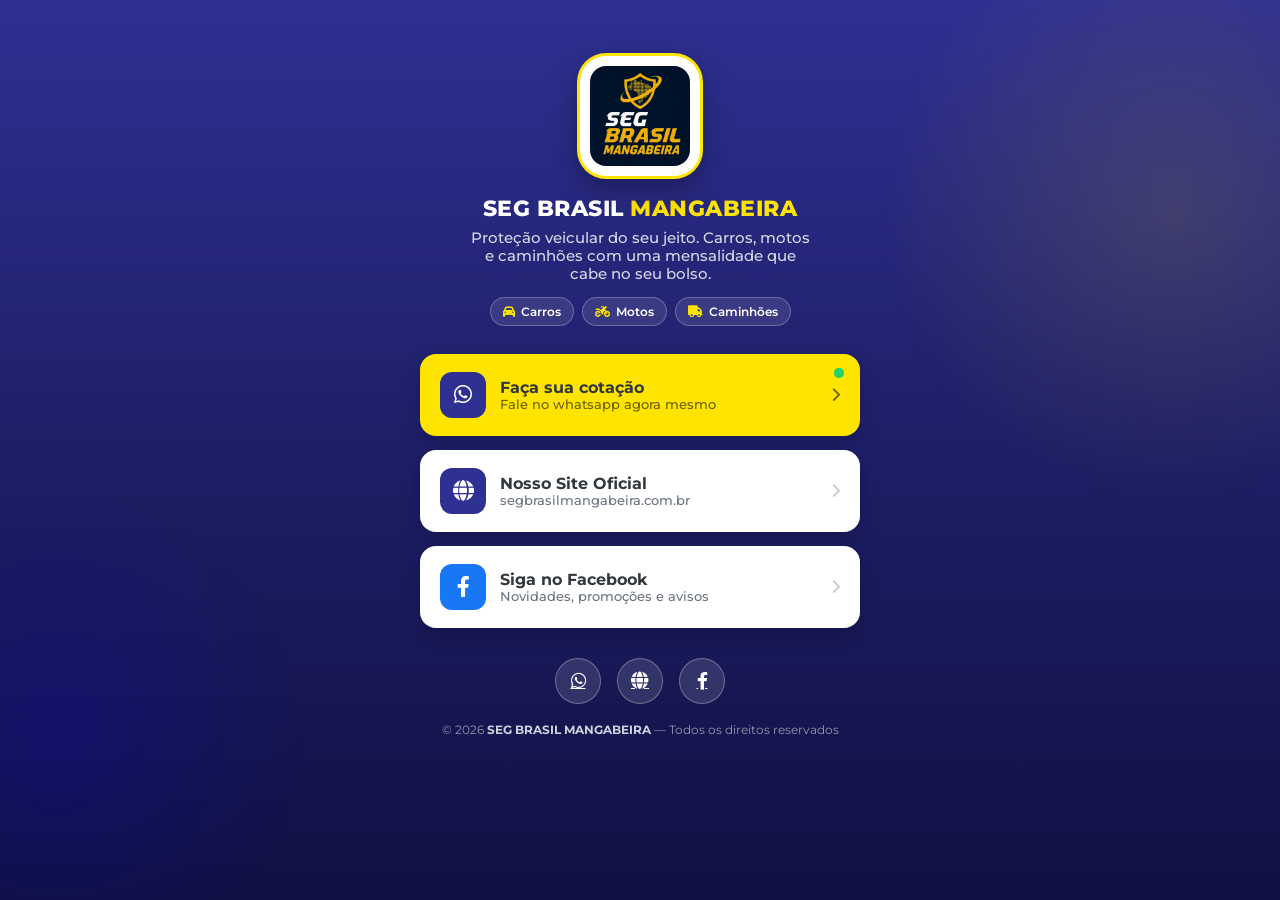
<file: linkbio.html>
<!DOCTYPE html>
<html lang="pt-BR">

<head>
    <meta charset="UTF-8">
    <meta name="viewport" content="width=device-width, initial-scale=1.0">
    <title>SEG BRASIL MANGABEIRA | Link na Bio</title>
    <meta name="description" content="SEG BRASIL MANGABEIRA - Proteção Veicular. Acesse nosso site, WhatsApp e redes sociais.">

    <!-- Google tag (gtag.js) -->
    <script async src="https://www.googletagmanager.com/gtag/js?id=AW-17935707647"></script>
    <script>
      window.dataLayer = window.dataLayer || [];
      function gtag(){dataLayer.push(arguments);}
      gtag('js', new Date());
      gtag('config', 'AW-17935707647');
    </script>

    <!-- Fonts -->
    <link rel="preconnect" href="https://fonts.googleapis.com">
    <link rel="preconnect" href="https://fonts.gstatic.com" crossorigin>
    <link href="https://fonts.googleapis.com/css2?family=Montserrat:wght@400;600;700;800&family=Roboto:wght@400;500&display=swap" rel="stylesheet">

    <!-- Icons -->
    <link rel="stylesheet" href="https://cdnjs.cloudflare.com/ajax/libs/font-awesome/6.0.0/css/all.min.css">

    <!-- Favicon -->
    <link rel="shortcut icon" href="assets/images/logo-segbrasil-mangabeira.png" type="image/x-icon">

    <style>
        :root {
            --primary-blue: #2e3092;
            --secondary-blue: #0000ff;
            --accent-yellow: #ffe400;
            --white: #ffffff;
            --black: #000000;
            --gray-light: #f3f3f3;
            --text-color: #32373c;
            --font-main: 'Montserrat', sans-serif;
        }

        * {
            margin: 0;
            padding: 0;
            box-sizing: border-box;
        }

        html {
            scroll-behavior: smooth;
        }

        body {
            font-family: var(--font-main);
            color: var(--text-color);
            min-height: 100vh;
            width: 100%;
            background: linear-gradient(180deg, var(--primary-blue) 0%, #1c1d63 55%, #101142 100%);
            background-attachment: fixed;
            display: flex;
            flex-direction: column;
            align-items: center;
            position: relative;
            overflow-x: hidden;
        }

        /* Textura de fundo decorativa */
        body::before {
            content: "";
            position: fixed;
            top: -10%;
            right: -15%;
            width: 60vw;
            height: 60vw;
            max-width: 600px;
            max-height: 600px;
            background: radial-gradient(circle, rgba(255, 228, 0, 0.12) 0%, rgba(255, 228, 0, 0) 70%);
            border-radius: 50%;
            pointer-events: none;
            z-index: 0;
        }

        body::after {
            content: "";
            position: fixed;
            bottom: -10%;
            left: -15%;
            width: 50vw;
            height: 50vw;
            max-width: 500px;
            max-height: 500px;
            background: radial-gradient(circle, rgba(0, 0, 255, 0.15) 0%, rgba(0, 0, 255, 0) 70%);
            border-radius: 50%;
            pointer-events: none;
            z-index: 0;
        }

        .wrapper {
            width: 100%;
            max-width: 480px;
            padding: 40px 20px 32px;
            display: flex;
            flex-direction: column;
            align-items: center;
            position: relative;
            z-index: 1;
        }

        /* PERFIL */
        .profile {
            display: flex;
            flex-direction: column;
            align-items: center;
            text-align: center;
            margin-bottom: 28px;
        }

        .logo-frame {
            width: 120px;
            height: 120px;
            border-radius: 26px;
            background: var(--white);
            padding: 10px;
            box-shadow: 0 0 0 3px var(--accent-yellow), 0 10px 30px rgba(0, 0, 0, 0.35);
            margin-bottom: 18px;
            animation: floatIn 0.7s ease both;
        }

        .logo-frame img {
            width: 100%;
            height: 100%;
            object-fit: contain;
            border-radius: 16px;
            display: block;
        }

        .profile h1 {
            color: var(--white);
            font-size: 1.4rem;
            font-weight: 800;
            letter-spacing: 0.5px;
            line-height: 1.3;
            margin-bottom: 6px;
        }

        .profile h1 span {
            color: var(--accent-yellow);
        }

        .profile p {
            color: rgba(255, 255, 255, 0.82);
            font-size: 0.92rem;
            font-weight: 500;
            max-width: 340px;
        }

        .badges {
            display: flex;
            gap: 8px;
            flex-wrap: wrap;
            justify-content: center;
            margin-top: 14px;
        }

        .badges span {
            background: rgba(255, 255, 255, 0.1);
            border: 1px solid rgba(255, 255, 255, 0.25);
            color: var(--white);
            font-size: 0.75rem;
            font-weight: 600;
            padding: 6px 12px;
            border-radius: 30px;
            display: flex;
            align-items: center;
            gap: 6px;
        }

        .badges i {
            color: var(--accent-yellow);
        }

        /* LINKS */
        .links {
            width: 100%;
            display: flex;
            flex-direction: column;
            gap: 14px;
        }

        .link-btn {
            display: flex;
            align-items: center;
            gap: 14px;
            width: 100%;
            background: var(--white);
            border-radius: 16px;
            padding: 16px 18px;
            text-decoration: none;
            color: var(--text-color);
            box-shadow: 0 6px 18px rgba(0, 0, 0, 0.18);
            border: 2px solid transparent;
            transition: transform 0.25s ease, box-shadow 0.25s ease, border-color 0.25s ease;
            position: relative;
            overflow: hidden;
            animation: floatIn 0.7s ease both;
        }

        .link-btn:nth-child(1) { animation-delay: 0.05s; }
        .link-btn:nth-child(2) { animation-delay: 0.15s; }
        .link-btn:nth-child(3) { animation-delay: 0.25s; }

        .link-btn:hover,
        .link-btn:active {
            transform: translateY(-3px) scale(1.01);
            box-shadow: 0 10px 24px rgba(0, 0, 0, 0.28);
        }

        .link-icon {
            width: 46px;
            height: 46px;
            min-width: 46px;
            border-radius: 12px;
            display: flex;
            align-items: center;
            justify-content: center;
            font-size: 1.3rem;
            color: var(--white);
        }

        .icon-whatsapp { background: #25D366; }
        .icon-site { background: var(--primary-blue); }
        .icon-facebook { background: #1877F2; }

        .link-text {
            display: flex;
            flex-direction: column;
            flex: 1;
        }

        .link-text strong {
            font-size: 1rem;
            font-weight: 700;
        }

        .link-text small {
            font-size: 0.8rem;
            color: #6b7280;
            font-weight: 500;
        }

        .link-btn .fa-chevron-right {
            color: #c9ccd3;
            font-size: 0.9rem;
        }

        .link-btn.featured {
            background: var(--accent-yellow);
            border-color: var(--accent-yellow);
        }

        .link-btn.featured .link-text small {
            color: #6b5f00;
        }

        .link-btn.featured .fa-chevron-right {
            color: #6b5f00;
        }

        .link-btn.featured .link-icon {
            background: var(--primary-blue);
        }

        /* PULSE no botão do whatsapp */
        .pulse-dot {
            position: absolute;
            top: 12px;
            right: 14px;
            width: 10px;
            height: 10px;
            border-radius: 50%;
            background: #25D366;
        }

        .pulse-dot::after {
            content: "";
            position: absolute;
            inset: 0;
            border-radius: 50%;
            background: #25D366;
            animation: pulse 1.6s infinite;
        }

        /* RODAPÉ */
        .socials {
            display: flex;
            gap: 16px;
            margin: 30px 0 18px;
        }

        .socials a {
            width: 46px;
            height: 46px;
            border-radius: 50%;
            background: rgba(255, 255, 255, 0.12);
            border: 1px solid rgba(255, 255, 255, 0.3);
            display: flex;
            align-items: center;
            justify-content: center;
            color: var(--white);
            font-size: 1.1rem;
            transition: 0.25s ease;
        }

        .socials a:hover {
            background: var(--accent-yellow);
            color: var(--primary-blue);
            transform: translateY(-3px);
        }

        footer {
            text-align: center;
            color: rgba(255, 255, 255, 0.55);
            font-size: 0.75rem;
            padding-bottom: 10px;
        }

        footer strong {
            color: rgba(255, 255, 255, 0.8);
        }

        /* Animações */
        @keyframes floatIn {
            from {
                opacity: 0;
                transform: translateY(16px);
            }

            to {
                opacity: 1;
                transform: translateY(0);
            }
        }

        @keyframes pulse {
            0% {
                transform: scale(1);
                opacity: 0.7;
            }

            100% {
                transform: scale(2.4);
                opacity: 0;
            }
        }

        /* Responsivo */
        @media (max-width: 380px) {
            .profile h1 {
                font-size: 1.2rem;
            }

            .link-btn {
                padding: 14px;
            }

            .logo-frame {
                width: 92px;
                height: 92px;
            }
        }

        @media (min-width: 481px) {
            .wrapper {
                padding-top: 56px;
            }
        }
    </style>
</head>

<body>
    <div class="wrapper">

        <!-- PERFIL -->
        <div class="profile">
            <div class="logo-frame">
                <img src="assets/images/logo-segbrasil-mangabeira.png" alt="SEG BRASIL MANGABEIRA">
            </div>
            <h1>SEG BRASIL <span>MANGABEIRA</span></h1>
            <p>Proteção veicular do seu jeito. Carros, motos e caminhões com uma mensalidade que cabe no seu bolso.</p>
            <div class="badges">
                <span><i class="fas fa-car"></i> Carros</span>
                <span><i class="fas fa-motorcycle"></i> Motos</span>
                <span><i class="fas fa-truck"></i> Caminhões</span>
            </div>
        </div>

        <!-- LINKS -->
        <div class="links">

            <a href="https://wa.me/5583991042010?text=Ol%C3%A1%2C%20quero%20fazer%20uma%20cota%C3%A7%C3%A3o!"
                class="link-btn featured" target="_blank" rel="noopener">
                <div class="pulse-dot"></div>
                <div class="link-icon icon-whatsapp"><i class="fab fa-whatsapp"></i></div>
                <div class="link-text">
                    <strong>Faça sua cotação</strong>
                    <small>Fale no whatsapp agora mesmo</small>
                </div>
                <i class="fas fa-chevron-right"></i>
            </a>

            <a href="https://segbrasilmangabeira.com.br/" class="link-btn" target="_blank" rel="noopener">
                <div class="link-icon icon-site"><i class="fas fa-globe"></i></div>
                <div class="link-text">
                    <strong>Nosso Site Oficial</strong>
                    <small>segbrasilmangabeira.com.br</small>
                </div>
                <i class="fas fa-chevron-right"></i>
            </a>

            <a href="https://www.facebook.com/people/SegBrasil-Mangabeira/61593193591755/?rdid=NKezqpNpfGkT0Ocg&share_url=https%3A%2F%2Fwww.facebook.com%2Fshare%2F1LSRnUQC8P%2F"
                class="link-btn" target="_blank" rel="noopener">
                <div class="link-icon icon-facebook"><i class="fab fa-facebook-f"></i></div>
                <div class="link-text">
                    <strong>Siga no Facebook</strong>
                    <small>Novidades, promoções e avisos</small>
                </div>
                <i class="fas fa-chevron-right"></i>
            </a>

        </div>

        <!-- REDES (ícones rápidos) -->
        <div class="socials">
            <a href="https://wa.me/5583991042010?text=Ol%C3%A1%2C%20quero%20fazer%20uma%20cota%C3%A7%C3%A3o!"
                target="_blank" rel="noopener" aria-label="WhatsApp"><i class="fab fa-whatsapp"></i></a>
            <a href="https://segbrasilmangabeira.com.br/" target="_blank" rel="noopener" aria-label="Site"><i class="fas fa-globe"></i></a>
            <a href="https://www.facebook.com/people/SegBrasil-Mangabeira/61593193591755/?rdid=NKezqpNpfGkT0Ocg&share_url=https%3A%2F%2Fwww.facebook.com%2Fshare%2F1LSRnUQC8P%2F"
                target="_blank" rel="noopener" aria-label="Facebook"><i class="fab fa-facebook-f"></i></a>
        </div>

        <footer>
            &copy; <span id="year"></span> <strong>SEG BRASIL MANGABEIRA</strong> — Todos os direitos reservados
        </footer>
    </div>

    <script>
        document.getElementById('year').textContent = new Date().getFullYear();
    </script>

    <!-- Google Ads: rastreamento de conversão em cliques do WhatsApp -->
    <script>
        document.addEventListener('click', function (e) {
            var link = e.target.closest('a[href*="wa.me"], a[href*="api.whatsapp.com"]');
            if (link) {
                gtag('event', 'conversion', { 'send_to': 'AW-17935707647/ZAKJCJr6gOccEP_btOhC' });
            }
        });
    </script>
</body>

</html>
</file>
